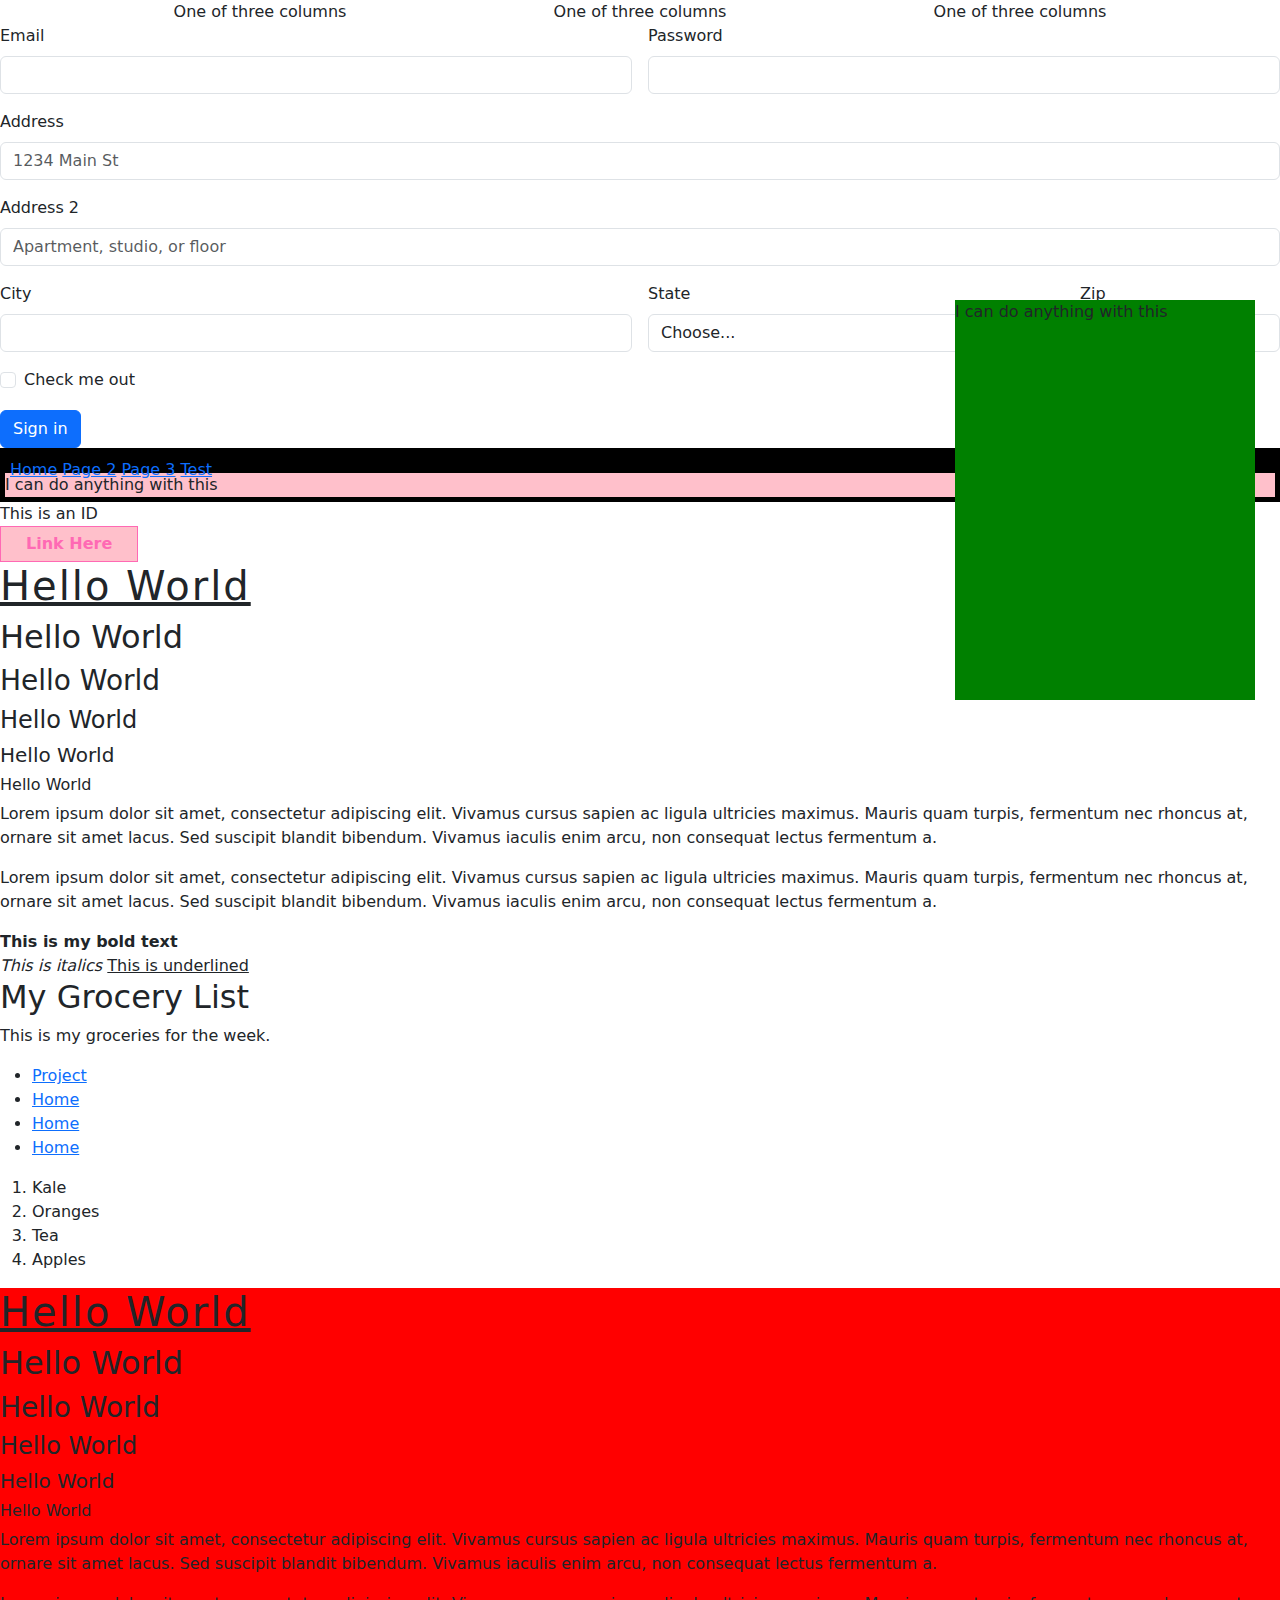
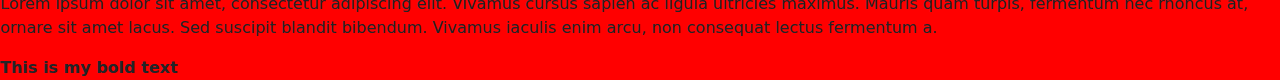
<file: Folder/index.html>
<!DOCTYPE html>
<html>
<head>
    <title>Nicole's Website</title>
    <meta name="description" content="This is my website its's really cool!">
    <meta name="author" content="Nicole Sawler">
    <link rel="stylesheet" href="style.css" >
    <link rel="stylesheet" href="bootstrap.css" >
</head>

<body>
    <div class="container text-center">
        <div class="row align-items-start">
          <div class="col">
            One of three columns
          </div>
          <div class="col">
            One of three columns
          </div>
          <div class="col">
            One of three columns
          </div>
        </div>
      </div>




      <form class="row g-3">
        <div class="col-md-6">
          <label for="inputEmail4" class="form-label">Email</label>
          <input type="email" class="form-control" id="inputEmail4">
        </div>
        <div class="col-md-6">
          <label for="inputPassword4" class="form-label">Password</label>
          <input type="password" class="form-control" id="inputPassword4">
        </div>
        <div class="col-12">
          <label for="inputAddress" class="form-label">Address</label>
          <input type="text" class="form-control" id="inputAddress" placeholder="1234 Main St">
        </div>
        <div class="col-12">
          <label for="inputAddress2" class="form-label">Address 2</label>
          <input type="text" class="form-control" id="inputAddress2" placeholder="Apartment, studio, or floor">
        </div>
        <div class="col-md-6">
          <label for="inputCity" class="form-label">City</label>
          <input type="text" class="form-control" id="inputCity">
        </div>
        <div class="col-md-4">
          <label for="inputState" class="form-label">State</label>
          <select id="inputState" class="form-select">
            <option selected>Choose...</option>
            <option>...</option>
          </select>
        </div>
        <div class="col-md-2">
          <label for="inputZip" class="form-label">Zip</label>
          <input type="text" class="form-control" id="inputZip">
        </div>
        <div class="col-12">
          <div class="form-check">
            <input class="form-check-input" type="checkbox" id="gridCheck">
            <label class="form-check-label" for="gridCheck">
              Check me out
            </label>
          </div>
        </div>
        <div class="col-12">
          <button type="submit" class="btn btn-primary">Sign in</button>
        </div>
      </form>








    
   <nav>
    <a href="index.html"> Home</a>
    <a href="page2.html"> Page 2</a>
    <a href="page3.html" target="_blank"> Page 3</a>
    <a href="#bg"> Test</a>
   </nav>
   
   <div class="green">I can do anything with this</div>
   <div class="myclass class2">I can do anything with this</div>
   
   <div id="myid">This is an ID</div>  

   <a href="page3.html" target="_blank"><button>Link Here</button></a>

<h1>Hello World</h1>

<h2>Hello World</h2>

<h3>Hello World</h3>

<h4>Hello World</h4>

<h5>Hello World</h5>

<h6>Hello World</h6>

<p>Lorem ipsum dolor sit amet, consectetur adipiscing elit. Vivamus cursus sapien ac ligula ultricies maximus. Mauris quam turpis, fermentum nec rhoncus at, ornare sit amet lacus. Sed suscipit blandit bibendum. Vivamus iaculis enim arcu, non consequat lectus fermentum a.</p>
<p>Lorem ipsum dolor sit amet, consectetur adipiscing elit. Vivamus cursus sapien ac ligula ultricies maximus. Mauris quam turpis, fermentum nec rhoncus at, ornare sit amet lacus. Sed suscipit blandit bibendum. Vivamus iaculis enim arcu, non consequat lectus fermentum a.</p>
<b>This is my bold text</b> 
<br>
<i>This is italics</i>
<u>This is underlined</u>

<h2>My Grocery List</h2>
<p>This is my groceries for the week.</p>

<ul>
    <li><a href="https://github.com/nicolesawler/inft4001"> Project</a></li>
    <li><a href="index.html"> Home</a></li>
    <li><a href="index.html"> Home</a></li>
    <li><a href="index.html"> Home</a></li>
</ul>

<ol>
    <li>Kale</li>
    <li>Oranges</li>
    <li>Tea</li>
    <li>Apples</li>
</ol>



<div id="bg">
    
    <h1>Hello World</h1>

    <h2>Hello World</h2>
    
    <h3>Hello World</h3>
    
    <h4>Hello World</h4>
    
    <h5>Hello World</h5>
    
    <h6>Hello World</h6>
    
    <p>Lorem ipsum dolor sit amet, consectetur adipiscing elit. Vivamus cursus sapien ac ligula ultricies maximus. Mauris quam turpis, fermentum nec rhoncus at, ornare sit amet lacus. Sed suscipit blandit bibendum. Vivamus iaculis enim arcu, non consequat lectus fermentum a.</p>
    <p>Lorem ipsum dolor sit amet, consectetur adipiscing elit. Vivamus cursus sapien ac ligula ultricies maximus. Mauris quam turpis, fermentum nec rhoncus at, ornare sit amet lacus. Sed suscipit blandit bibendum. Vivamus iaculis enim arcu, non consequat lectus fermentum a.</p>
    <b>This is my bold text</b> 

</div>






</body>
</html>
</file>
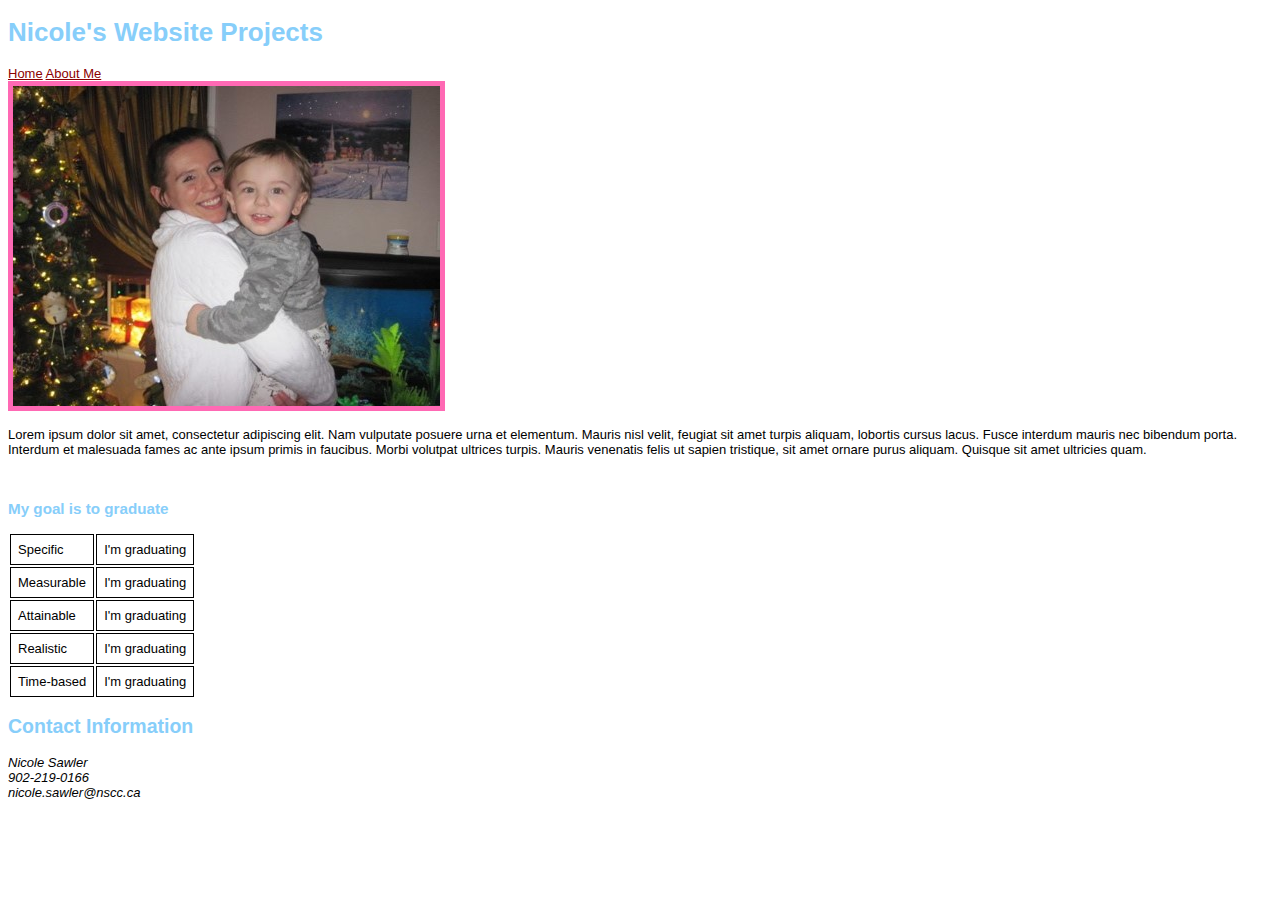
<file: aboutme.html>
<!DOCTYPE html>
<html>
<head>
    <title>Nicole's Website</title>
    <meta name="description" content="This is my website its's really cool!">
    <meta name="author" content="Nicole Sawler">
    <link rel="stylesheet" href="style.css" >
</head>
<body>

    <header>
        <h1>Nicole's Website Projects</h1>
    </header>

    <nav>
        <a href="index.html">Home</a>
        <a href="aboutme.html">About Me</a>
    </nav>

   <section>
    <img src="nicole.jpg">
    <br>
    <p>Lorem ipsum dolor sit amet, consectetur adipiscing elit. Nam vulputate posuere urna et elementum. Mauris nisl velit, feugiat sit amet turpis aliquam, lobortis cursus lacus. Fusce interdum mauris nec bibendum porta. Interdum et malesuada fames ac ante ipsum primis in faucibus. Morbi volutpat ultrices turpis. Mauris venenatis felis ut sapien tristique, sit amet ornare purus aliquam. Quisque sit amet ultricies quam.</p>
   <br>

   <h3>My goal is to graduate</h3>
   <table>
    <tr>
        <td>Specific</td>
        <td>I'm graduating</td>
    </tr>
    <tr>
        <td>Measurable</td>
        <td>I'm graduating</td>
    </tr>
    <tr>
        <td>Attainable</td>
        <td>I'm graduating</td>
    </tr>
    <tr>
        <td>Realistic</td>
        <td>I'm graduating</td>
    </tr>
    <tr>
        <td>Time-based</td>
        <td>I'm graduating</td>
    </tr>


   </table>




</section>

 

    <footer>
        <h2>Contact Information</h2>
        <address>Nicole Sawler<br>902-219-0166<br>nicole.sawler@nscc.ca</address>
    
    </footer>

</body>
</html>
</file>
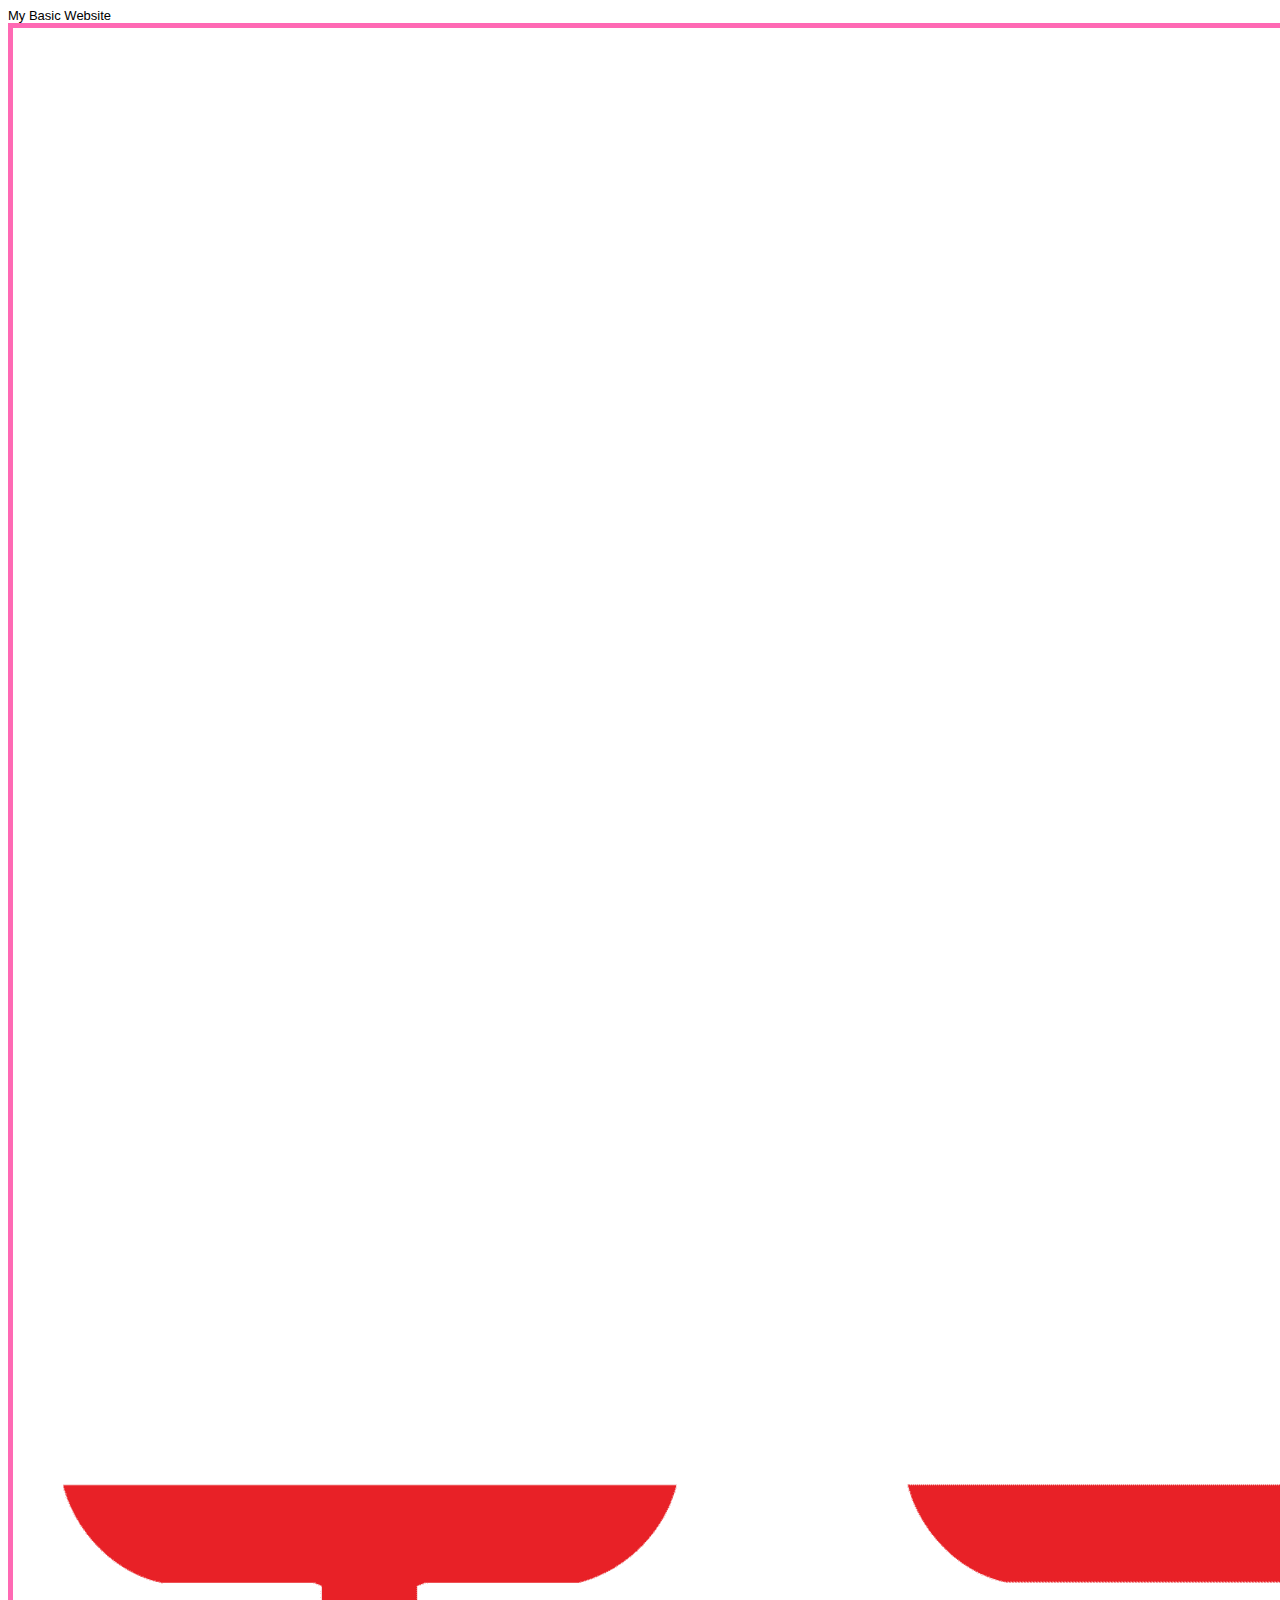
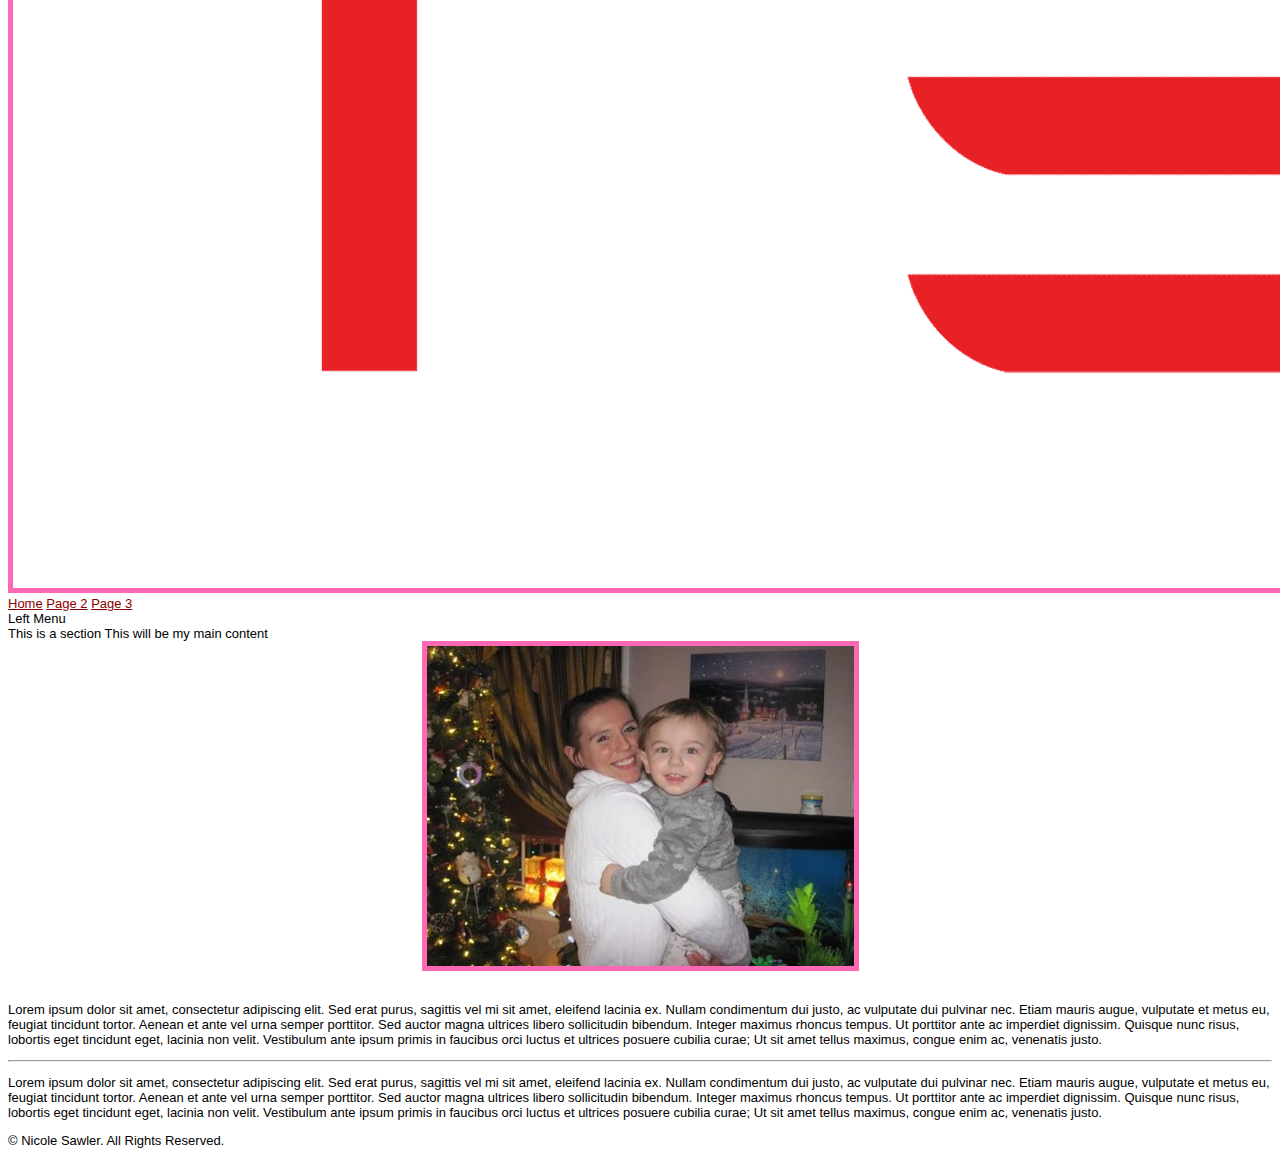
<file: page2.html>
<!DOCTYPE html>
<html>

<head>
    <title>Nicole's Website - Page 2</title>
    <meta name="description" content="My Page is cool!">
    <meta name="author" content="Nicole Sawler">
    <link rel="stylesheet" href="style.css" >
</head>

<body class="">

   <header class="">
My Basic Website
<br>

<img src="assets/tesla.png">

</header> 

   <nav>
<a href="index.html"> Home</a>
<a href="page2.html"> Page 2</a>
<a href="page3.html" target="_blank"> Page 3</a>
   </nav>

   <aside class="">
Left Menu
   </aside>


   <section class="">
    This is a section 
    This will be my main content

    <center><img class="mypicture" src="nicole.jpg"></center>

    <br>

    <p>Lorem ipsum dolor sit amet, consectetur adipiscing elit. Sed erat purus, sagittis vel mi sit amet, eleifend lacinia ex. Nullam condimentum dui justo, ac vulputate dui pulvinar nec. Etiam mauris augue, vulputate et metus eu, feugiat tincidunt tortor. Aenean et ante vel urna semper porttitor. Sed auctor magna ultrices libero sollicitudin bibendum. Integer maximus rhoncus tempus. Ut porttitor ante ac imperdiet dignissim. Quisque nunc risus, lobortis eget tincidunt eget, lacinia non velit. Vestibulum ante ipsum primis in faucibus orci luctus et ultrices posuere cubilia curae; Ut sit amet tellus maximus, congue enim ac, venenatis justo.</p>

    <hr>

    <p>Lorem ipsum dolor sit amet, consectetur adipiscing elit. Sed erat purus, sagittis vel mi sit amet, eleifend lacinia ex. Nullam condimentum dui justo, ac vulputate dui pulvinar nec. Etiam mauris augue, vulputate et metus eu, feugiat tincidunt tortor. Aenean et ante vel urna semper porttitor. Sed auctor magna ultrices libero sollicitudin bibendum. Integer maximus rhoncus tempus. Ut porttitor ante ac imperdiet dignissim. Quisque nunc risus, lobortis eget tincidunt eget, lacinia non velit. Vestibulum ante ipsum primis in faucibus orci luctus et ultrices posuere cubilia curae; Ut sit amet tellus maximus, congue enim ac, venenatis justo.</p>






   </section>

   <footer>
    &copy; Nicole Sawler. All Rights Reserved.
   </footer>

</body>

</html>
</file>
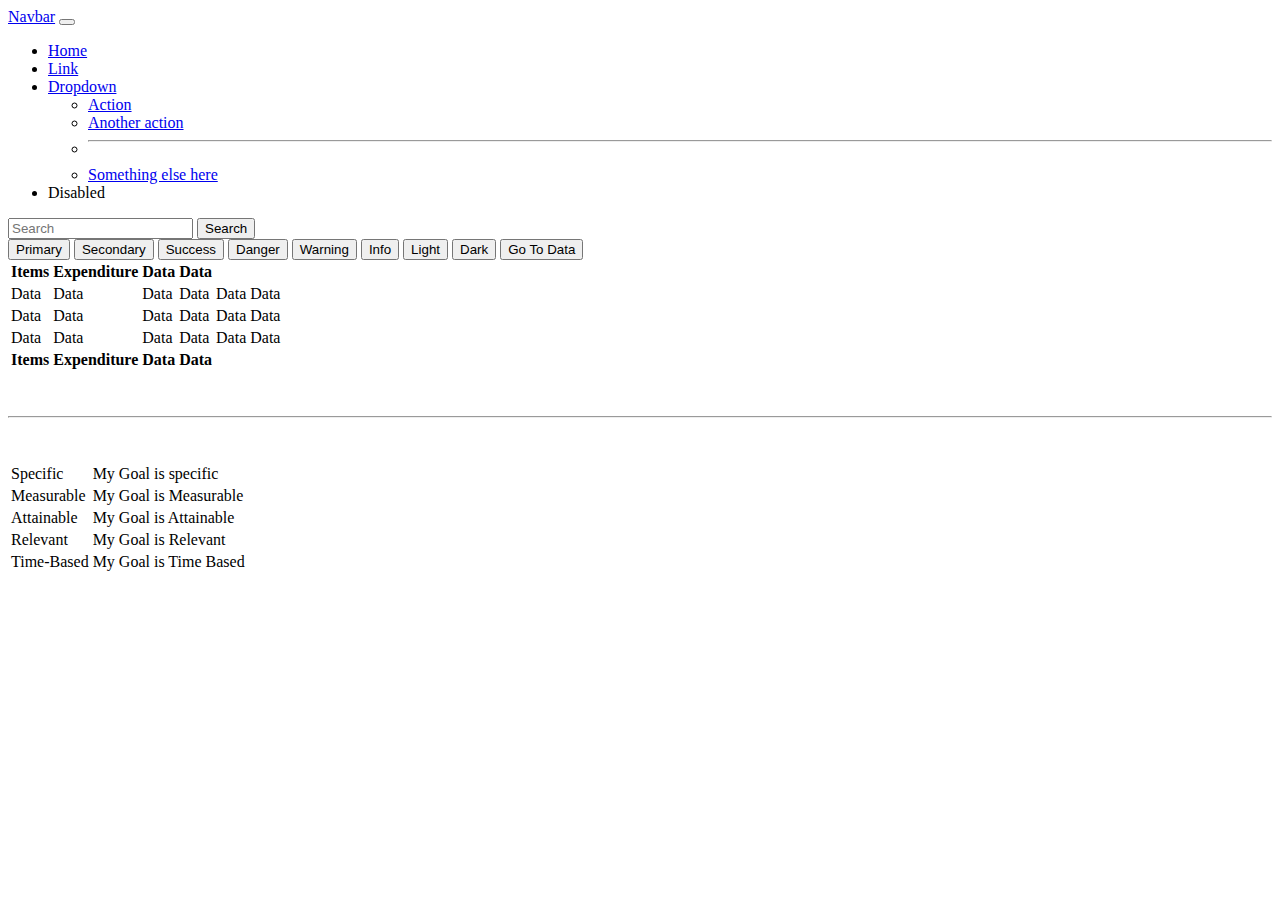
<file: page3.html>
<!DOCTYPE html>
<html>
<head>
    <title>Nicole's Website</title>
    <meta name="description" content="This is my website its's really cool!">
    <meta name="author" content="Nicole Sawler">

    <link href="https://cdn.jsdelivr.net/npm/bootstrap@5.3.0-alpha1/dist/css/bootstrap.min.css" rel="stylesheet" integrity="sha384-GLhlTQ8iRABdZLl6O3oVMWSktQOp6b7In1Zl3/Jr59b6EGGoI1aFkw7cmDA6j6gD" crossorigin="anonymous">
</head>

<!-- 
    this is a comment 
    this is a comment 

-->
<nav class="navbar navbar-expand-lg bg-body-tertiary">
    <div class="container-fluid">
      <a class="navbar-brand" href="#">Navbar</a>
      <button class="navbar-toggler" type="button" data-bs-toggle="collapse" data-bs-target="#navbarSupportedContent" aria-controls="navbarSupportedContent" aria-expanded="false" aria-label="Toggle navigation">
        <span class="navbar-toggler-icon"></span>
      </button>
      <div class="collapse navbar-collapse" id="navbarSupportedContent">
        <ul class="navbar-nav me-auto mb-2 mb-lg-0">
          <li class="nav-item">
            <a class="nav-link active" aria-current="page" href="#">Home</a>
          </li>
          <li class="nav-item">
            <a class="nav-link" href="#">Link</a>
          </li>
          <li class="nav-item dropdown">
            <a class="nav-link dropdown-toggle" href="#" role="button" data-bs-toggle="dropdown" aria-expanded="false">
              Dropdown
            </a>
            <ul class="dropdown-menu">
              <li><a class="dropdown-item" href="#">Action</a></li>
              <li><a class="dropdown-item" href="#">Another action</a></li>
              <li><hr class="dropdown-divider"></li>
              <li><a class="dropdown-item" href="#">Something else here</a></li>
            </ul>
          </li>
          <li class="nav-item">
            <a class="nav-link disabled">Disabled</a>
          </li>
        </ul>
        <form class="d-flex" role="search">
          <input class="form-control me-2" type="search" placeholder="Search" aria-label="Search">
          <button class="btn btn-outline-success" type="submit">Search</button>
        </form>
      </div>
    </div>
  </nav>



<body>

    <button type="button" class="btn btn-primary">Primary</button>
    <button type="button" class="btn btn-secondary">Secondary</button>
    <button type="button" class="btn btn-success">Success</button>
    <button type="button" class="btn btn-danger">Danger</button>
    <button type="button" class="btn btn-warning">Warning</button>
    <button type="button" class="btn btn-info">Info</button>
    <button type="button" class="btn btn-light">Light</button>
    <button type="button" class="btn btn-dark">Dark</button>


<a href="#tableDiv"><button>Go To Data</button></a>

<table class="table table-striped">
    <thead>
        <tr>
            <th>Items</th>
            <th>Expenditure</th>
            <th>Data</th>
            <th>Data</th>
        </tr>
    </thead>
    <tr>
        <td>Data</td>
        <td>Data</td>
        <td>Data</td>
        <td>Data</td>
        <td>Data</td>
        <td>Data</td>
    </tr>

    <tr>
        <td>Data</td>
        <td>Data</td>
        <td>Data</td>
        <td>Data</td>
        <td>Data</td>
        <td>Data</td>
    </tr>
    
    <tr>
        <td>Data</td>
        <td>Data</td>
        <td>Data</td>
        <td>Data</td>
        <td>Data</td>
        <td>Data</td>
    </tr>

    <tfoot>
        <tr>
            <th>Items</th>
            <th>Expenditure</th>
            <th>Data</th>
            <th>Data</th>
        </tr>
    </tfoot>
</table>
<br><br>
<hr>
<br><br>

<div id="tableDiv">
<table>
    <tr>
        <td class="smartgoals">Specific</td>
        <td>My Goal is specific</td>
    </tr>
    <tr>
        <td class="smartgoals">Measurable</td>
        <td>My Goal is Measurable</td>
    </tr>
    <tr>
        <td class="smartgoals">Attainable</td>
        <td>My Goal is Attainable</td>
    </tr>
    <tr>
        <td class="smartgoals">Relevant</td>
        <td>My Goal is Relevant</td>
    </tr>
    <tr>
        <td class="smartgoals">Time-Based</td>
        <td>My Goal is Time Based</td>
    </tr>
</table>
</div>

</body>
</html>
</file>
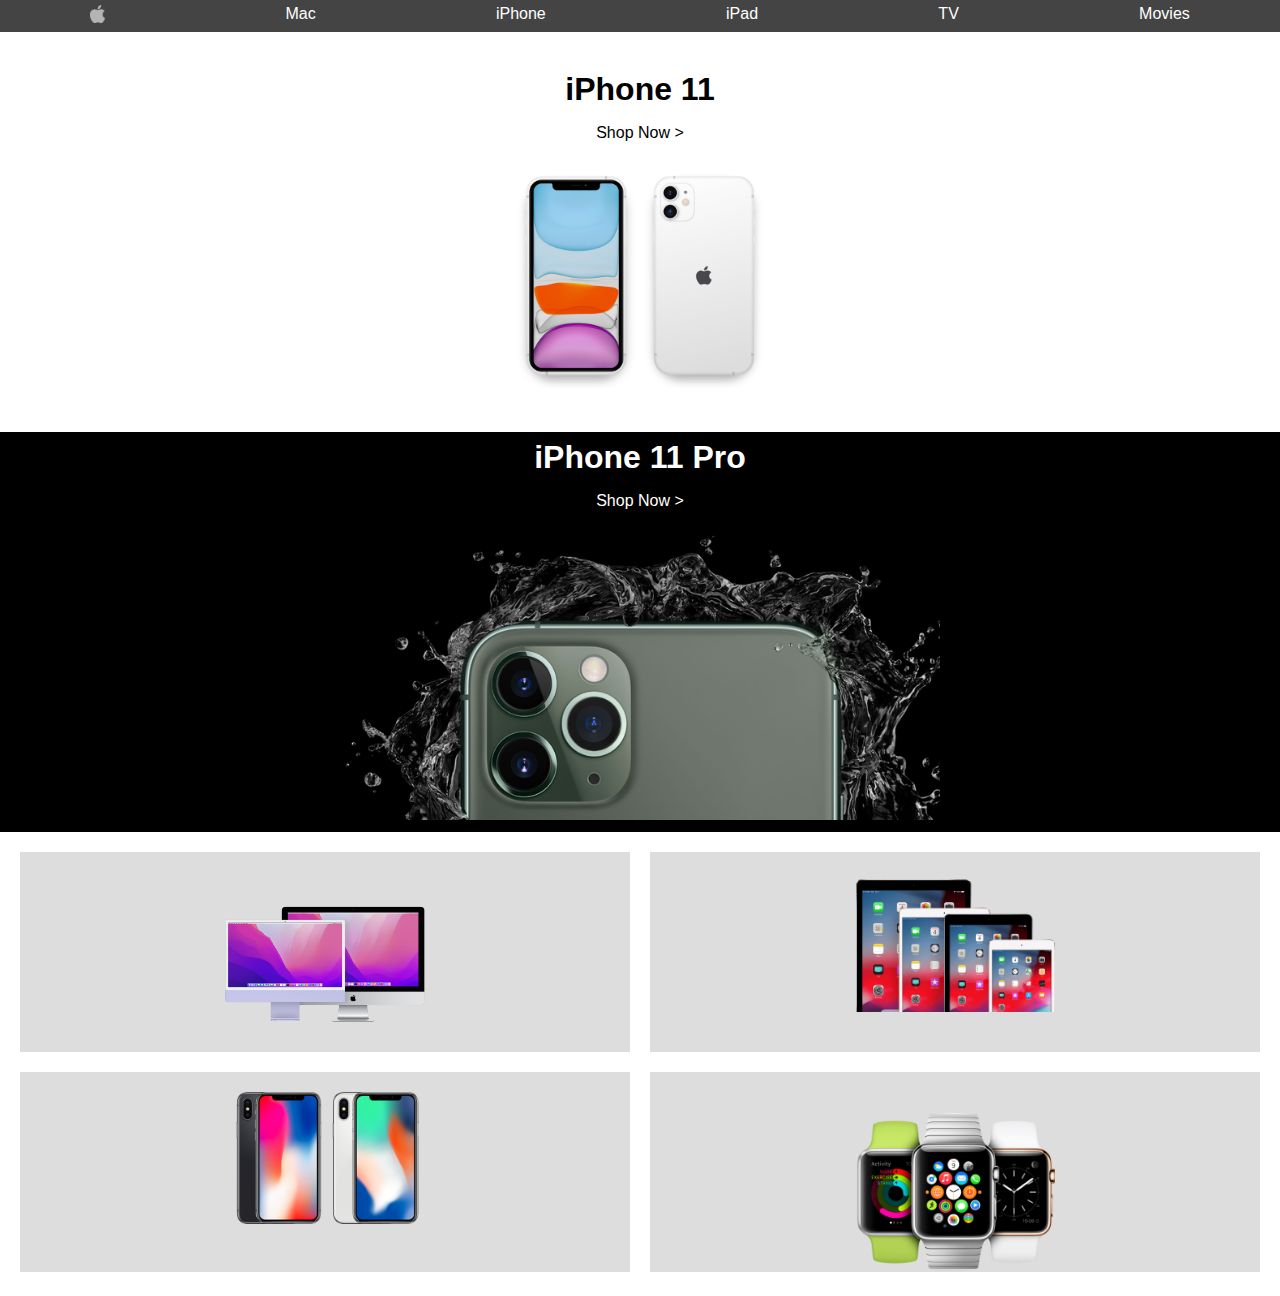
<file: web3458.html>
<!DOCTYPE html>
<html lang="en">
<head>
  <meta charset="UTF-8">
  <meta name="viewport" content="width=device-width, initial-scale=1.0">
  <style>
    body {
      font-family: Arial, sans-serif;
      margin: 0;
      padding: 0;
      box-sizing: border-box;
    }

    nav {
      display: flex;
      justify-content: space-around;
      background-color: #444;
      overflow: hidden;
    }

    nav a {
      color: white;
      text-decoration: none;
      padding: 5px 5px;
      text-align: center;
    }

    nav a:hover {
      background-color: #ddd;
      color: black;
    }

    @media screen and (max-width: 600px) {
      nav a {
        display: block;
        width: 100%;
        text-align: left;
      }
    }

    .content {
      padding: 20px;
    }


    nav img {
        max-width: 15px;
    }


    
    .hero-banner {
      height: 400px;
      background-color: #fff;
      color: #000;
      text-align: center;
      display: flex;
      flex-direction: column;
      justify-content: center;
    }

    .hero-banner-black {
      background-color: #000;
      color: #fff;
    }


    .hero-banner img{
        max-width:300px;

        display: flex;
        justify-content: center;
        align-items: center;

        margin:5px auto;
    }

    @media screen and (max-width: 600px) {
      .hero-banner {
        height: 300px;
      }
    }

    .hero-banner h1 {
      margin: 0;
      font-size: 2em;
    }

    .content {
      padding: 20px;
    }

    
    .grid-container {
      display: grid;
      grid-template-columns: repeat(2, minmax(300px, 1fr));
      grid-template-rows: repeat(2, 200px);
      gap: 20px;
      padding: 20px;
    }

    .grid-item {
      background-color: #ddd;
      padding: 20px;
      text-align: center;
    }

    @media screen and (max-width: 600px) {
      .grid-container {
        grid-template-columns: 1fr;
      }
    }

    .grid-container img{
        max-width:200px;
    }
  </style>
</head>
<body>

  <nav>
    <a href="#home"><img src="images/logo.png"></a>
    <a href="#about">Mac</a>
    <a href="#services">iPhone</a>
    <a href="#contact">iPad</a>
    <a href="#contact">TV</a>
    <a href="#contact">Movies</a>
  </nav>

  <div class="hero-banner">
    <h1>iPhone 11</h1>
    <p>Shop Now ></p>
    <img src="images/6.png" />
  </div>

  <div class="hero-banner hero-banner-black">
    <h1>iPhone 11 Pro</h1>
    <p>Shop Now ></p>
    <img src="images/5.png" style="min-width:600px"/>
  </div>


  <div class="grid-container">
    <div class="grid-item"><img src="images/1.png" /></div>
    <div class="grid-item"><img src="images/2.png" /></div>
    <div class="grid-item"><img src="images/3.png" /></div>
    <div class="grid-item"><img src="images/4.png" /></div>
  </div>

</body>
</html>
</file>
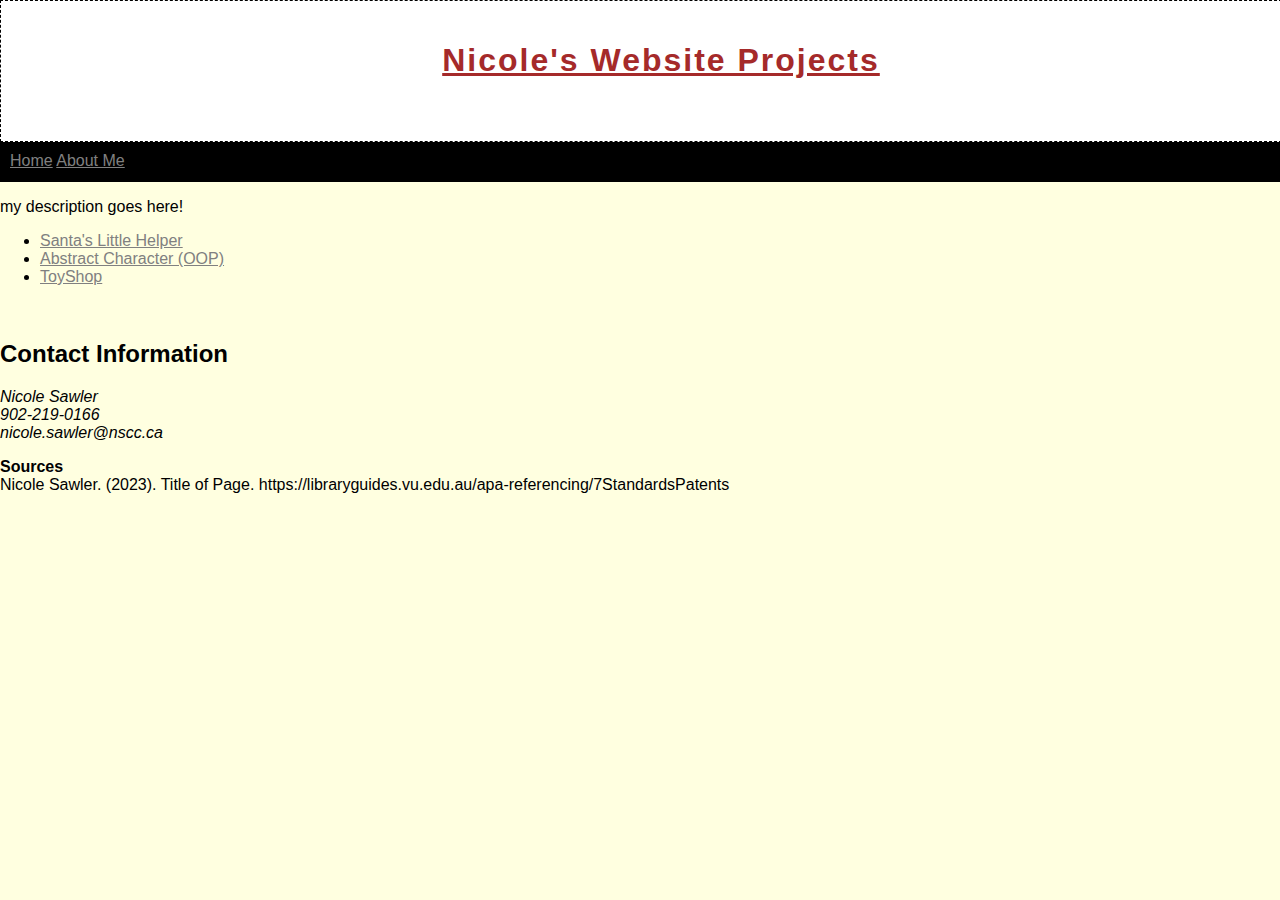
<file: Folder/ss.html>
<!DOCTYPE html>
<html>
<head>
    <title>Nicole's Website</title>
    <meta name="description" content="This is my website its's really cool!">
    <meta name="author" content="Nicole Sawler">
    <link rel="stylesheet" href="style.css" >
</head>
<body>

    <header>
        <h1>Nicole's Website Projects</h1>
    </header>

    <nav>
        <a href="index.html">Home</a>
        <a href="aboutme.html">About Me</a>
    </nav>

    <p>my description goes here!</p>

    <ul>
        <li><a href="https://github.com/nicolesawler/santaslittlehelper">Santa's Little Helper</a></li>
        <li><a href="https://github.com/nicolesawler/abstractcharacter">Abstract Character (OOP)</a></li>
        <li><a href="https://github.com/nicolesawler/toyshop">ToyShop</a></li>
    </ul>

    <br>

    <h2>Contact Information</h2>
    <address>Nicole Sawler<br>902-219-0166<br>nicole.sawler@nscc.ca</address>






    <P><b>Sources</b><br>
    Nicole Sawler. (2023). Title of Page. https://libraryguides.vu.edu.au/apa-referencing/7StandardsPatents</P>

</body>
</html>
</file>
<file: Folder/style.css>
body {
    background-color:lightyellow;
    font-family: Arial;
    margin:0;
}

h1{
    color:brown;
    letter-spacing:2px;
    text-decoration: underline;
}

header{
    width:100%;
    background-color:white;
    border:1px dashed black;
    height:100px;
    padding:20px;
    color:black;
    text-align:center;
    font-weight:900;
}

nav{
    width:100%;
    background:black;
    color:white;
    height:20px;
    padding:10px;
}

aside{
    width:300px;
    height:500px;
    background: #dedede;
    float:left;
    padding:10px;
}
article{
    width:100px;
    float:left;
    background:purple;

}
section{
    BACKGROUND:white;
    padding:20px;

}

footer{
    clear:both;
    display:block;
    background:lightblue;
    text-align:center;
    padding:20px;
   /* height:300px;
    line-height:300px; */
}

img{
    max-width:100px;
}

.mypicture{
    max-width:300px;
    border:5px solid pink;
    border-radius: 50%;
}


a{
    color:grey;
}

div.green{
    background:green;
    width:300px;
    height:400px;
    position:absolute;
    top:300px;
    right:25px;
}
.myclass{
    background:pink;
}
.class2{
    border:5px solid #000;
}
#bg{
    background:red;
}

button{
    background:pink;
    padding:5px 25px 5px 25px;
    border:1px solid hotpink;
    color:hotpink;
    font-weight:bold;
    border-radius:5px;
}
button:hover{
    background:blue;
}
::selection {
    color: red;
    background: yellow;
  }

  a:hover{
    color:red;
  }
</file>
<file: style.css>
body{
    font-family:'Lucida Sans', 'Lucida Sans Regular', 'Lucida Grande', 'Lucida Sans Unicode', Geneva, Verdana, sans-serif;
    font-size:13px;
   
}
h1{
    
}

table{

}
tr{

}
td{
    border:1px solid black;
    padding:7px;
}

img{
    border:5px solid hotpink;
}
h1,h2,h3,h4,h5,h6{
    color:lightskyblue;
}

a, a:visited{
    color:darkred;
}
</file>
